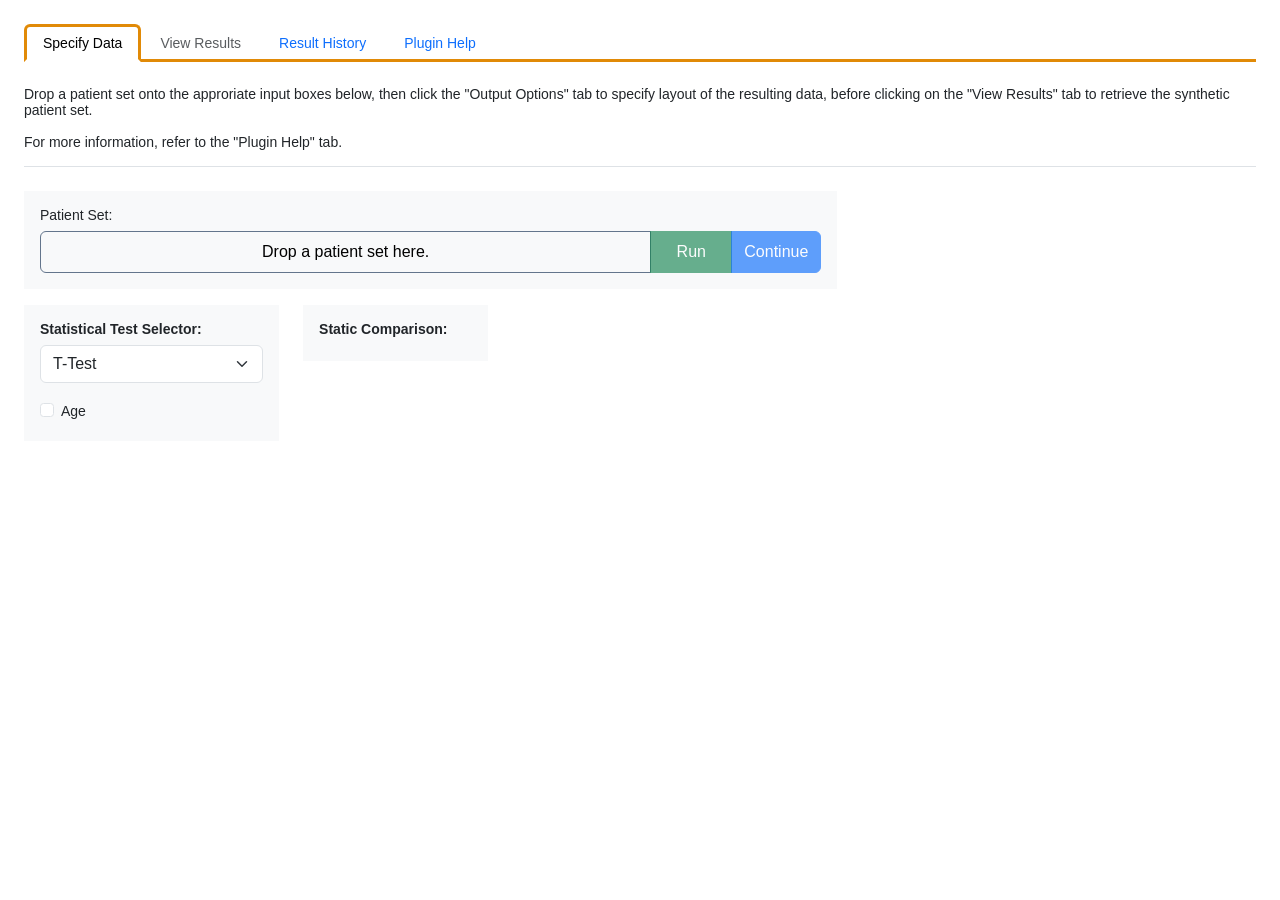
<file: plugin/webclient-1.8.x/edu/pitt/dbmi/synth-data/index.html>
<!doctype html>
<html lang="en">
    <head>
        <meta charset="utf-8" />
        <meta name="viewport" content="width=device-width, initial-scale=1" />
        <title>The Synthetic Data Generator (SDG) Plugin</title>
        <link rel="stylesheet"  href="assets/bootstrap/css/bootstrap.min.css" />
        <link rel="stylesheet" href="assets/bootstrap-icons/bootstrap-icons.min.css" />
        <link rel="stylesheet" href="assets/c3code/c3.css" />
        <link rel="stylesheet" href="css/sythndata-main.css" />
        <link rel="stylesheet" href="assets/datatables/datatables.min.css" />
        <script src="js/i2b2-loader.js"></script>
        <script src="assets/jquery/jquery-3.6.3.min.js"></script>
        <script src="assets/bootstrap/js/bootstrap.bundle.min.js"></script>
        <script src="assets/d3code/d3.v3.js"></script>
        <script src="assets/c3code/c3.js"></script>
        <script src="js/sythndata-charts.js"></script>
        <script src="js/sythndata-main.js"></script>
        <script src="assets/datatables/datatables.min.js"></script>
        <script src="assets/moment/moment.js"></script>
    </head>
    <body>
        <div class="py-4 px-4">
            <!-- tabs -->
            <ul class="nav nav-tabs mb-4" id="nav-tab" role="tablist">
                <li class="nav-item" role="presentation">
                    <button class="nav-link active" id="nav-data-tab" data-bs-toggle="tab" data-bs-target="#nav-data" type="button" role="tab"  aria-controls="nav-data" aria-selected="true">Specify Data</button>
                </li>
                <li class="nav-item" role="presentation">
                    <button class="nav-link disabled" id="nav-results-tab" data-bs-toggle="tab" data-bs-target="#nav-results" type="button" role="tab" aria-controls="nav-results" aria-selected="false">View Results</button>
                </li>
                <li class="nav-item" role="presentation">
                    <button class="nav-link" id="nav-history-tab" data-bs-toggle="tab" data-bs-target="#nav-history" type="button" role="tab" aria-controls="nav-history" aria-selected="false">Result History</button>
                </li>
                <li class="nav-item" role="presentation">
                    <button class="nav-link" id="nav-help-tab" data-bs-toggle="tab" data-bs-target="#nav-help" type="button" role="tab" aria-controls="nav-help" aria-selected="false">Plugin Help</button>
                </li>
            </ul>
            <!-- end of tabs -->
            <!-- tab contents -->
            <div class="tab-content" id="nav-tab-content">
                <div class="tab-pane fade show active" id="nav-data" role="tabpanel" aria-labelledby="nav-data-tab">
                    <div class="row">
                        <div class="col-md-12">
                            <div class="border-bottom">
                                <p>Drop a patient set onto the approriate input boxes below, then click the "Output Options" tab to specify layout of the resulting data, before clicking on the "View Results" tab to retrieve the synthetic patient set.</p>
                                <p>For more information, refer to the "Plugin Help" tab.</p>
                            </div>
                        </div>
                    </div>
                    <div class="row mt-4">
                        <div class="col-8">
                            <form>
                                <div class="row">
                                    <div class="col-12">
                                        <div class="mb-3 p-3 bg-light">
                                            <label class="form-label">Patient Set:</label>
                                            <div class="input-group">
                                                <div class="form-control droptrgt p-2 text-bg-light" id="sythndata-psmaindiv">
                                                    <div id="psmaindiv-content">Drop a patient set here.</div>
                                                </div>
                                                <button class="btn btn-success" id="runQuery" type="button" disabled="disabled">&nbsp;&nbsp;&nbsp;Run&nbsp;&nbsp;&nbsp;</button>
                                                <button class="btn btn-primary" id="continueLast" type="button" disabled="disabled">Continue</button>
                                            </div>
                                        </div>
                                    </div>
                                </div>
                                <div class="row">
                                    <div class="col-4">
                                        <div class="mb-3 p-3 bg-light">
                                            <div class="mb-3">
                                                <label for="statTest" class="form-label fw-bold">Statistical Test Selector:</label>
                                                <select class="form-select" id="statTest" name="statTest" aria-label="Statistical test" >
                                                    <option value="t-test">T-Test</option>
                                                    <option value="chi-squared">Chi-Squared Test</option>
                                                    <option value="ks-test">Ks Test</option>
                                                    <option value="anova-test">ANOVA Test</option>
                                                </select>
                                            </div>
                                            <div class="form-check">
                                                <input class="form-check-input" id="statTestAge" type="checkbox" name="statTestAge" value="age" />
                                                <label class="form-check-label mt-1" for="statTestAge">Age</label>
                                            </div>
                                        </div>
                                    </div>
                                    <div class="col-3">
                                        <div class="p-3 bg-light">
                                            <label class="form-label fw-bold">Static Comparison:</label>
                                            <div id="staticCompCheck"></div>
                                        </div>
                                    </div>
                                </div>
                            </form>
                        </div>
                    </div>
                </div>
                <div class="tab-pane fade" id="nav-results" role="tabpanel" aria-labelledby="nav-results-tab">
                    <!-- demographic status -->
                    <div class="row" id="demographicStatus" style="display: none;">
                        <div class="col-md-12">
                            <h6>Stats about the source data of this query:</h6>
                            <div class="card border-primary" style="min-width: 46em;">
                                <div class="card-header text-bg-primary text-center">
                                    <h5 class="m-0" id="patientCounts">N(patients) size = {counts}</h5>
                                </div>
                                <div class="card-body">
                                    <h6 class="card-title fw-bold mb-3">Statistical Test</h6>
                                    <div id="stat-test-plot"></div>

                                    <h6 class="card-title fw-bold mt-4 mb-3">Static Comparison Elements</h6>
                                    <div id="stat-compare-checks"></div>                                    
                                </div>
                                <div class="card-footer text-center">
                                    <div class="mb-2" id="synth-actions">
                                        <button class="btn btn-success me-2" id="startSynth">Synthesize</button>
                                        <button class="btn btn-secondary" id="cancelSynth">Cancel</button>
                                    </div>
                                    All n sizes must be at least 100 to synthesize.
                                </div>
                            </div>
                        </div>
                    </div>
                    <!-- end of demographic status -->
                    <!-- synthetic data gen status -->
                    <div id="synthDataGenStatus">
                        <nav class="navbar bg-body-secondary mb-4">
                            <div class="container-fluid">
                                <span class="navbar-brand">Synthetic Data Generation Results</span>
                                <a class="btn btn-success" id="downloadSynthData" href=""><i class="bi bi-file-arrow-down"></i> Download Synthetic Data Tables</a>
                            </div>
                        </nav>
                        <!-- data generation summary -->
                        <div class="row">
                            <div class="col">
                                <!-- result summary -->
                                <div class="card border-success mb-3" style="width: 28em; min-width: 28em;">
                                    <h6 class="card-header text-bg-success">Result Summary</h6>
                                    <div class="card-body">
                                        <table class="table table-sm table-striped">
                                            <thead>
                                                <tr>
                                                    <th scope="col"></th>
                                                    <th scope="col">Source</th>
                                                    <th scope="col">Synthetic</th>
                                                </tr>
                                            </thead>
                                            <tbody class="table-group-divider">
                                                <tr>
                                                    <th scope="row">Total Records:</th>
                                                    <td id="totalSourceRecords"></td>
                                                    <td id="totalSyntheticRecords"></td>
                                                </tr>
                                                <tr>
                                                    <th scope="row">Total Diagnoses:</th>
                                                    <td id="sourceCodesTotals"></td>
                                                    <td id="syntheticCodesTotals"></td>
                                                </tr>
                                            </tbody>
                                        </table>
                                    </div>
                                </div>
                                <!-- end of result summary -->
                                <!-- t-test -->
                                <div class="card border-success mb-4" id="tTestView" style="width: 28em; min-width: 28em;">
                                    <h6 class="card-header text-bg-success">T-Test</h6>
                                    <div class="card-body">
                                        <p>
                                            <span class="fw-bold" id="stTestValue">test value</span>:&nbsp;<span id="tTestResultField"></span><span class="fw-bold ms-4">p-value: </span><span id="pValue"></span>
                                        </p>
                                        <table class="table table-sm table-striped">
                                            <thead>
                                                <tr>
                                                    <th scope="col"></th>
                                                    <th scope="col">Source</th>
                                                    <th scope="col">Synthetic</th>
                                                </tr>
                                            </thead>
                                            <tbody class="table-group-divider">
                                                <tr>
                                                    <th scope="row">Mean</th>
                                                    <td id="meanSource"></td>
                                                    <td id="meanSynth"></td>
                                                </tr>
                                                <tr>
                                                    <th scope="row">First Quartile</th>
                                                    <td id="firstQuartSource"></td>
                                                    <td id="firstQuartSynth"></td>
                                                </tr>
                                                <tr>
                                                    <th scope="row">Median</th>
                                                    <td id="medianSource"></td>
                                                    <td id="medianSynth"></td>
                                                </tr>
                                                <tr>
                                                    <th scope="row">Third Quartile</th>
                                                    <td id="thirdQuartSource"></td>
                                                    <td id="thirdQuartSynth"></td>
                                                </tr>
                                            </tbody>
                                        </table>
                                    </div>
                                </div>
                                <!-- end of t-test -->
                            </div>
                            <div class="col">
                                <!-- "age" -->
                                <div class="card border-success mb-4" style="max-width: 46em; min-width: 46em;">
                                    <h6 class="card-header text-bg-success">Age</h6>
                                    <div class="card-body text-center">
                                        <div class="mb-3" id="ageBoxAndWhiskerPlotSource"></div>
                                        <div id="ageBoxAndWhiskerPlotSynth"></div>
                                    </div>
                                </div>
                                <!-- end of "age" -->
                            </div>
                        </div>
                        <!-- end of data generation summary -->
                        <!-- view options for comparison charts -->
                        <nav class="navbar bg-body-secondary mb-4">
                            <div class="container-fluid">
                                <div class="navbar-brand">Comparison Charts</div>
                                <div class="row g-2 align-items-center">
                                    <div class="col-auto">
                                        <label for="compViewOptions" class="form-label mt-2 fs-6">Select View Option:</label>
                                    </div>
                                    <div class="col-auto">
                                        <select id="compViewOptions" class="form-select form-select-sm" aria-label="View option">
                                            <option value="Percentage" selected>Percentage</option>
                                            <option value="Count">Count</option>
                                        </select>
                                    </div>
                                </div>
                            </div>
                        </nav>
                        <!-- end of view options for comparison charts -->
                        <div class="row">
                            <div class="col-lg-12">
                                <!-- "age range & gender" -->
                                <div class="card border-primary mb-4" style="max-width: 52em; min-width: 52em;">
                                    <h6 class="card-header text-bg-primary">Age Range & Gender</h6>
                                    <div class="card-body">
                                        <div id="pyramidCombined"></div>
                                    </div>
                                </div>
                                <!-- end of  "age range & gender" -->
                            </div>
                        </div>
                        <div class="row">
                            <div class="col-lg-6">
                                <!-- race -->
                                <div class="card border-primary mb-4" style="max-width: 37em; min-width: 37em;">
                                    <h6 class="card-header text-bg-primary">Race</h6>
                                    <div class="card-body">
                                        <div id="raceCompChart"></div>
                                    </div>
                                </div>
                                <!-- end of race -->
                            </div>
                            <div class="col-lg-6">
                                <!-- ethnicity -->
                                <div class="card border-primary mb-4" style="max-width: 37em; min-width: 37em;">
                                    <h6 class="card-header text-bg-primary">Ethnicity HISP</h6>
                                    <div class="card-body">
                                        <div id="ethnicityCompChart"></div>
                                    </div>
                                </div>
                                <!-- end of ethnicity -->
                            </div>
                        </div>
                        <div class="row">
                            <div class="col-lg-6">
                                <!-- zip codes -->
                                <div class="card border-primary mb-4" style="max-width: 37em; min-width: 37em;">
                                    <h6 class="card-header text-bg-primary">Zip Codes</h6>
                                    <div class="card-body">
                                        <div id="zipCodesCompChart"></div>
                                    </div>
                                </div>
                                <!-- end of zip codes -->
                            </div>
                            <div class="col-lg-6">
                                <!-- top ICD codes -->
                                <div class="card border-primary mb-4" style="max-width: 37em; min-width: 37em;">
                                    <h6 class="card-header text-bg-primary">Top ICD Codes</h6>
                                    <div class="card-body">
                                        <div id="topICDCodesCompChart"></div>
                                    </div>
                                </div>
                                <!-- end of top ICD codes -->
                            </div>
                        </div>
                        <!-- view options for top comorbidities -->
                        <nav class="navbar bg-body-secondary mb-4">
                            <div class="container-fluid">
                                <div class="navbar-brand">Top Comorbidities</div>
                                <div class="row g-2 align-items-center">
                                    <div class="col-auto">
                                        <label for="compViewOptions" class="form-label mt-2 fs-6">Choose an ICD code:</label>
                                    </div>
                                    <div class="col-auto">
                                        <select id="icdCodeOptions" class="form-select form-select-sm" aria-label="View option"></select>
                                    </div>
                                </div>
                            </div>
                        </nav>
                        <!-- end of view options for top comorbidities -->
                        <!-- ICD related charts -->
                        <div class="row">
                            <div class="col-lg-12">
                                <!-- top comorbidities -->
                                <div class="card border-info mb-4">
                                    <h6 class="card-header text-bg-info">Top ICD Codes</h6>
                                    <div class="card-body">
                                        <h5 class="card-title text-center fw-bold mb-3" id="topComorbTitle">Top Comorbidities for ICD code</h5>
                                        <!-- source comorbidities and synth comorbidities -->
                                        <div class="row mb-4">
                                            <div class="col-lg-6">
                                                <div id="donutRelatedIcdSource"></div>
                                            </div>
                                            <div class="col-lg-6">
                                                <div id="donutRelatedIcdSynth"></div>
                                            </div>
                                        </div>
                                        <!-- end of source comorbidities and synth comorbidities -->
                                        <h5 class="card-title text-center fw-bold mb-3" id="icdAgeDistributionTitle">Age Distribution for ICD code</h5>
                                        <!-- age distribution -->
                                        <div class="row">
                                            <div class="col-lg-12">
                                                <div id="icdAgeDistributionChart"></div>
                                            </div>
                                        </div>
                                        <!-- end of age distribution -->
                                    </div>
                                </div>
                                <!-- end of top comorbidities -->
                            </div>
                        </div>
                        <!-- end of ICD related charts -->
                    </div>
                    <!-- synthetic data gen status -->
                    <!-- error status -->
                    <div class="row" id="errorStatus">
                        <div class="col-md-6 mx-auto">
                            <div class="card border-danger mb-4">
                                <h6 class="card-header text-bg-danger"><i class="bi bi-exclamation-triangle-fill"></i> <span id="errorTitle">Error Title</span></h6>
                                <div class="card-body">
                                    <h6 class="card-title" id="errorMessage">Error message.</h6>
                                </div>
                            </div>
                        </div>
                    </div>
                    <!-- end of error status -->
                </div>
                <div class="tab-pane fade" id="nav-history" role="tabpanel" aria-labelledby="nav-history-tab">
                    <div class="row">
                        <div class="col-md-12">
                            <div class="table-responsive">
                                <table class="table table-striped table-sm w-100" id="result_history">
                                    <thead>
                                        <tr>
                                            <th scope="col">Synthetic Data</th>
                                            <th scope="col">Created On</th>
                                            <th scope="col"></th>
                                        </tr>
                                    </thead>
                                    <tbody></tbody>
                                </table>
                            </div>
                        </div>
                    </div>
                </div>
                <div class="tab-pane fade" id="nav-help" role="tabpanel" aria-labelledby="nav-help-tab">
                    <div class="row">
                        <div class="col-md-12">
                            <h5 class="border-bottom">Introduction</h5>
                            This plugin provides the following functions:
                            <ul class="help-list">
                                <li>Generates synthetic data that is statistically similar to the data for the selected patient set.</li>
                                <li>Continuation or recovery of the results for long running data generations after log outs or timeouts.</li>
                                <li>Statistical demographics information for the selected patient set.</li>
                            </ul>
                        </div>
                    </div>
                    <div class="row">
                        <div class="col-md-12">
                            <h5 class="border-bottom">Instructions</h5>
                            <ol class="help-list">
                                <li>
                                    Running the data generation:
                                    <ul class="list-unstyled">
                                        <li><i class="bi bi-arrow-right-circle-fill text-primary"></i> Navigate to the "Specify Data" tab.</li>
                                        <li><i class="bi bi-arrow-right-circle-fill text-primary"></i> Drag and drop a Patient Set.</li>
                                        <li><i class="bi bi-arrow-right-circle-fill text-primary"></i> Make sure none of the check-boxes are selected.</li>
                                        <li><i class="bi bi-arrow-right-circle-fill text-primary"></i> Click on the "Run" button or switch to the "View Results" tab.</li>
                                        <li><i class="bi bi-arrow-right-circle-fill text-primary"></i> Data generation will start and progress will be shown in teh "View Results" tab.</li>
                                        <li><i class="bi bi-arrow-right-circle-fill text-primary"></i> When data generation is complete, the "View Results" tab will show some statistical information about the data and a link for you to be able to download the data.</li>
                                        <li><i class="bi bi-arrow-right-circle-fill text-primary"></i> For large number of patients the generation can be long running. Please see next item to see how you can recover the run or results.</li>
                                    </ul>
                                </li>
                                <li>
                                    Recovering the data generation after the application is closed or timed out:
                                    <ul class="list-unstyled">
                                        <li><i class="bi bi-arrow-right-circle-fill text-primary"></i> Navigate to the "Specify Data" tab.</li>
                                        <li><i class="bi bi-arrow-right-circle-fill text-primary"></i> Drag and drop a Patient Set for which you started the generation in a previous session.</li>
                                        <li><i class="bi bi-arrow-right-circle-fill text-primary"></i> Click on the "Continue" button.</li>
                                        <li><i class="bi bi-arrow-right-circle-fill text-primary"></i> You will switch to the "View Results" tab and will be either shown the progress or the results.</li>
                                    </ul>
                                </li>
                                <li>
                                    Showing statistical demographics information: 
                                    <ul class="list-unstyled">
                                        <li><i class="bi bi-arrow-right-circle-fill text-primary"></i> Navigate to the "Specify Data" tab.</li>
                                        <li><i class="bi bi-arrow-right-circle-fill text-primary"></i> Drag and drop a Patient Set.</li>
                                        <li><i class="bi bi-arrow-right-circle-fill text-primary"></i> Select demographics information configuration using the check boxes in the "Statistical Test Selector" and/or the "Static Comparison".</li>
                                        <li><i class="bi bi-arrow-right-circle-fill text-primary"></i> Click on the "Run " button or switch to the "View Results" tab.</li>
                                        <li><i class="bi bi-arrow-right-circle-fill text-primary"></i> Information generation will start and progress will be shown in the "View Results" tab.</li>
                                        <li><i class="bi bi-arrow-right-circle-fill text-primary"></i> When information generation is complete the "View Results" tab will show the information.</li>
                                        <li><i class="bi bi-arrow-right-circle-fill text-primary"></i> Click on the "Synthesize " button to start data generation directly from the information display.</li>
                                    </ul>
                                </li>
                            </ol>
                        </div>
                    </div>
                </div>
            </div>
            <!-- end of tab contents -->
        </div>
        <!-- end of page padding -->
        <!-- message modal -->
        <div class="modal fade" id="sythndata-message-modal" tabindex="-1" aria-labelledby="sythndata-message-modal-title" aria-hidden="true">
            <div class="modal-dialog">
                <div class="modal-content">
                    <div class="modal-header">
                        <h6 class="modal-title" id="sythndata-message-modal-title">Message Title</h6>
                        <button type="button" class="btn-close" data-bs-dismiss="modal" aria-label="Close"></button>
                    </div>
                    <div class="modal-body" id="sythndata-message-modal-message">Message</div>
                    <div class="modal-footer">
                        <button type="button" class="btn btn-primary" data-bs-dismiss="modal">Close</button>
                    </div>
                </div>
            </div>
        </div>
        <!-- end of message modal -->
        <!-- progress modal -->
        <div class="modal fade" id="sythndata-progress-modal" data-bs-backdrop="static" tabindex="-1" aria-labelledby="sythndata-progress-modal-title" aria-hidden="true">
            <div class="modal-dialog modal-lg">
                <div class="modal-content">
                    <div class="modal-header">
                        <h6 class="modal-title" id="sythndata-progress-modal-title">Synthdata Progress</h6>
                    </div>
                    <div class="modal-body">
                        <h6>Please wait while the Synthetic Data Server creates your dataset.</h6>
                        <div class="progress" role="progressbar" aria-label="Generate data progress" aria-valuenow="100" aria-valuemin="0" aria-valuemax="100" style="height: 20px">
                            <div class="progress-bar progress-bar-striped progress-bar-animated" style="width: 100%"></div>
                        </div>
                        <div id="progressStep"></div>
                    </div>
                </div>
            </div>
        </div>
        <!-- end of progress modal -->
        <!-- confirm modal -->
        <div class="modal fade" id="sythndata-confirm-modal" data-bs-backdrop="static" tabindex="-1" aria-labelledby="sythndata-confirm-modal-title" aria-hidden="true">
            <div class="modal-dialog">
                <div class="modal-content">
                    <div class="modal-header">
                        <h6 class="modal-title" id="sythndata-confirm-modal-title">Confirm</h6>
                    </div>
                    <div class="modal-body" id="sythndata-confirm-modal-message">Message</div>
                    <div class="modal-footer">
                        <button id="modal-btn-no" type="button" class="btn btn-success" data-bs-dismiss="modal">No</button>
                        <button id="modal-btn-yes" type="button" class="btn btn-danger" data-bs-dismiss="modal" onclick="i2b2.sythndata.runQuery();">Yes</button>
                    </div>
                </div>
            </div>
        </div>
        <!-- end of confirm modal -->
    </body>
</html>
</file>
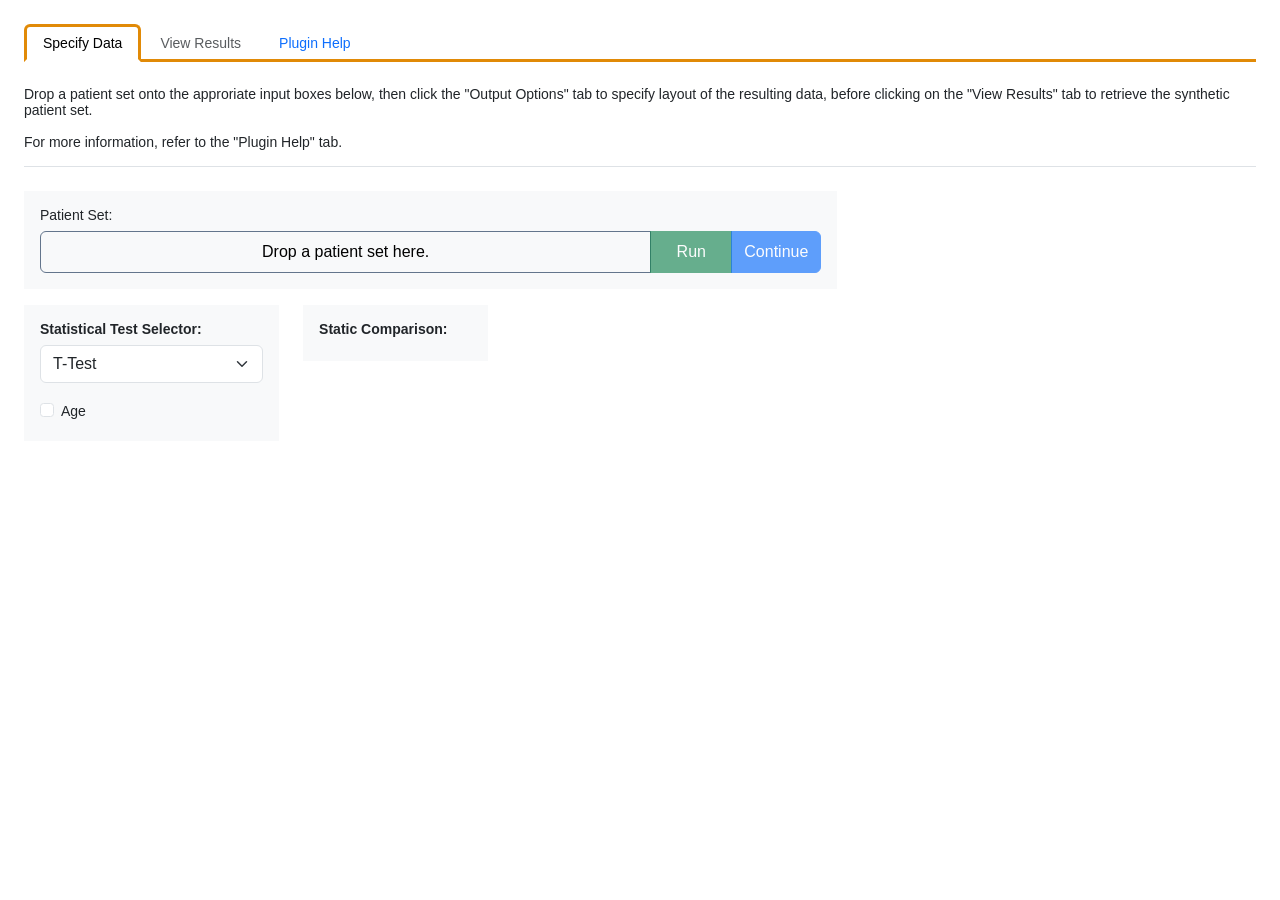
<file: docker/webclient/resources/www/webclient/plugins/edu/pitt/dbmi/synth-data/index.html>
<!doctype html>
<html lang="en">
    <head>
        <meta charset="utf-8" />
        <meta name="viewport" content="width=device-width, initial-scale=1" />
        <title>The Synthetic Data Generator (SDG) Plugin</title>
        <link rel="stylesheet"  href="assets/bootstrap/css/bootstrap.min.css" />
        <link rel="stylesheet" href="assets/bootstrap-icons/bootstrap-icons.min.css" />
        <link rel="stylesheet" href="assets/c3code/c3.css" />
        <link rel="stylesheet" href="css/sythndata-main.css" />
        <script src="js/i2b2-loader.js"></script>
        <script src="assets/jquery/jquery-3.6.3.min.js"></script>
        <script src="assets/bootstrap/js/bootstrap.bundle.min.js"></script>
        <script src="assets/d3code/d3.v3.js"></script>
        <script src="assets/c3code/c3.js"></script>
        <script src="js/sythndata-charts.js"></script>
        <script src="js/sythndata-main.js"></script>
    </head>
    <body>
        <div class="py-4 px-4">
            <!-- tabs -->
            <ul class="nav nav-tabs mb-4" id="nav-tab" role="tablist">
                <li class="nav-item" role="presentation">
                    <button class="nav-link active" id="nav-data-tab" data-bs-toggle="tab" data-bs-target="#nav-data" type="button" role="tab"  aria-controls="nav-data" aria-selected="true">Specify Data</button>
                </li>
                <li class="nav-item" role="presentation">
                    <button class="nav-link disabled" id="nav-results-tab" data-bs-toggle="tab" data-bs-target="#nav-results" type="button" role="tab" aria-controls="nav-results" aria-selected="false">View Results</button>
                </li>
                <li class="nav-item" role="presentation">
                    <button class="nav-link" id="nav-help-tab" data-bs-toggle="tab" data-bs-target="#nav-help" type="button" role="tab" aria-controls="nav-help" aria-selected="false">Plugin Help</button>
                </li>
            </ul>
            <!-- end of tabs -->
            <!-- tab contents -->
            <div class="tab-content" id="nav-tab-content">
                <div class="tab-pane fade show active" id="nav-data" role="tabpanel" aria-labelledby="nav-data-tab">
                    <div class="row">
                        <div class="col-md-12">
                            <div class="border-bottom">
                                <p>Drop a patient set onto the approriate input boxes below, then click the "Output Options" tab to specify layout of the resulting data, before clicking on the "View Results" tab to retrieve the synthetic patient set.</p>
                                <p>For more information, refer to the "Plugin Help" tab.</p>
                            </div>
                        </div>
                    </div>
                    <div class="row mt-4">
                        <div class="col-8">
                            <form>
                                <div class="row">
                                    <div class="col-12">
                                        <div class="mb-3 p-3 bg-light">
                                            <label class="form-label">Patient Set:</label>
                                            <div class="input-group">
                                                <div class="form-control droptrgt p-2 text-bg-light" id="sythndata-psmaindiv">
                                                    <div id="psmaindiv-content">Drop a patient set here.</div>
                                                </div>
                                                <button class="btn btn-success" id="runQuery" type="button" disabled="disabled">&nbsp;&nbsp;&nbsp;Run&nbsp;&nbsp;&nbsp;</button>
                                                <button class="btn btn-primary" id="continueLast" type="button" disabled="disabled">Continue</button>
                                            </div>
                                        </div>
                                    </div>
                                </div>
                                <div class="row">
                                    <div class="col-4">
                                        <div class="mb-3 p-3 bg-light">
                                            <div class="mb-3">
                                                <label for="statTest" class="form-label fw-bold">Statistical Test Selector:</label>
                                                <select class="form-select" id="statTest" name="statTest" aria-label="Statistical test" >
                                                    <option value="t-test">T-Test</option>
                                                    <option value="chi-squared">Chi-Squared Test</option>
                                                    <option value="ks-test">Ks Test</option>
                                                    <option value="anova-test">ANOVA Test</option>
                                                </select>
                                            </div>
                                            <div class="form-check">
                                                <input class="form-check-input" id="statTestAge" type="checkbox" name="statTestAge" value="age" />
                                                <label class="form-check-label mt-1" for="statTestAge">Age</label>
                                            </div>
                                        </div>
                                    </div>
                                    <div class="col-3">
                                        <div class="p-3 bg-light">
                                            <label class="form-label fw-bold">Static Comparison:</label>
                                            <div id="staticCompCheck"></div>
                                        </div>
                                    </div>
                                </div>
                            </form>
                        </div>
                    </div>
                </div>
                <div class="tab-pane fade" id="nav-results" role="tabpanel" aria-labelledby="nav-results-tab">
                    <!-- demographic status -->
                    <div class="row" id="demographicStatus" style="display: none;">
                        <div class="col-md-12">
                            <h6>Stats about the source data of this query:</h6>
                            <div class="card border-primary" style="min-width: 46em;">
                                <div class="card-header text-bg-primary text-center">
                                    <h5 class="m-0" id="patientCounts">N(patients) size = {counts}</h5>
                                </div>
                                <div class="card-body">
                                    <h6 class="card-title fw-bold mb-3">Statistical Test</h6>
                                    <div id="stat-test-plot"></div>

                                    <h6 class="card-title fw-bold mt-4 mb-3">Static Comparison Elements</h6>
                                    <div id="stat-compare-checks"></div>                                    
                                </div>
                                <div class="card-footer text-center">
                                    <div class="mb-2" id="synth-actions">
                                        <button class="btn btn-success me-2" id="startSynth">Synthesize</button>
                                        <button class="btn btn-secondary" id="cancelSynth">Cancel</button>
                                    </div>
                                    All n sizes must be at least 100 to synthesize.
                                </div>
                            </div>
                        </div>
                    </div>
                    <!-- end of demographic status -->
                    <!-- synthetic data gen status -->
                    <div id="synthDataGenStatus">
                        <nav class="navbar bg-body-secondary mb-4">
                            <div class="container-fluid">
                                <span class="navbar-brand">Synthetic Data Generation Results</span>
                                <a class="btn btn-success" id="downloadSynthData" href=""><i class="bi bi-file-arrow-down"></i> Download Synthetic Data Tables</a>
                            </div>
                        </nav>
                        <!-- data generation summary -->
                        <div class="row">
                            <div class="col">
                                <!-- result summary -->
                                <div class="card border-success mb-3" style="width: 28em; min-width: 28em;">
                                    <h6 class="card-header text-bg-success">Result Summary</h6>
                                    <div class="card-body">
                                        <table class="table table-sm table-striped">
                                            <thead>
                                                <tr>
                                                    <th scope="col"></th>
                                                    <th scope="col">Source</th>
                                                    <th scope="col">Synthetic</th>
                                                </tr>
                                            </thead>
                                            <tbody class="table-group-divider">
                                                <tr>
                                                    <th scope="row">Total Records:</th>
                                                    <td id="totalSourceRecords"></td>
                                                    <td id="totalSyntheticRecords"></td>
                                                </tr>
                                                <tr>
                                                    <th scope="row">Total Diagnoses:</th>
                                                    <td id="sourceCodesTotals"></td>
                                                    <td id="syntheticCodesTotals"></td>
                                                </tr>
                                            </tbody>
                                        </table>
                                    </div>
                                </div>
                                <!-- end of result summary -->
                                <!-- t-test -->
                                <div class="card border-success mb-4" id="tTestView" style="width: 28em; min-width: 28em;">
                                    <h6 class="card-header text-bg-success">T-Test</h6>
                                    <div class="card-body">
                                        <p>
                                            <span class="fw-bold" id="stTestValue">test value</span>:&nbsp;<span id="tTestResultField"></span><span class="fw-bold ms-4">p-value: </span><span id="pValue"></span>
                                        </p>
                                        <table class="table table-sm table-striped">
                                            <thead>
                                                <tr>
                                                    <th scope="col"></th>
                                                    <th scope="col">Source</th>
                                                    <th scope="col">Synthetic</th>
                                                </tr>
                                            </thead>
                                            <tbody class="table-group-divider">
                                                <tr>
                                                    <th scope="row">Mean</th>
                                                    <td id="meanSource"></td>
                                                    <td id="meanSynth"></td>
                                                </tr>
                                                <tr>
                                                    <th scope="row">First Quartile</th>
                                                    <td id="firstQuartSource"></td>
                                                    <td id="firstQuartSynth"></td>
                                                </tr>
                                                <tr>
                                                    <th scope="row">Median</th>
                                                    <td id="medianSource"></td>
                                                    <td id="medianSynth"></td>
                                                </tr>
                                                <tr>
                                                    <th scope="row">Third Quartile</th>
                                                    <td id="thirdQuartSource"></td>
                                                    <td id="thirdQuartSynth"></td>
                                                </tr>
                                            </tbody>
                                        </table>
                                    </div>
                                </div>
                                <!-- end of t-test -->
                            </div>
                            <div class="col">
                                <!-- "age" -->
                                <div class="card border-success mb-4" style="max-width: 46em; min-width: 46em;">
                                    <h6 class="card-header text-bg-success">Age</h6>
                                    <div class="card-body text-center">
                                        <div class="mb-3" id="ageBoxAndWhiskerPlotSource"></div>
                                        <div id="ageBoxAndWhiskerPlotSynth"></div>
                                    </div>
                                </div>
                                <!-- end of "age" -->
                            </div>
                        </div>
                        <!-- end of data generation summary -->
                        <!-- view options for comparison charts -->
                        <nav class="navbar bg-body-secondary mb-4">
                            <div class="container-fluid">
                                <div class="navbar-brand">Comparison Charts</div>
                                <div class="row g-2 align-items-center">
                                    <div class="col-auto">
                                        <label for="compViewOptions" class="form-label mt-2 fs-6">Select View Option:</label>
                                    </div>
                                    <div class="col-auto">
                                        <select id="compViewOptions" class="form-select form-select-sm" aria-label="View option">
                                            <option value="Percentage" selected>Percentage</option>
                                            <option value="Count">Count</option>
                                        </select>
                                    </div>
                                </div>
                            </div>
                        </nav>
                        <!-- end of view options for comparison charts -->
                        <div class="row">
                            <div class="col-lg-12">
                                <!-- "age range & gender" -->
                                <div class="card border-primary mb-4" style="max-width: 52em; min-width: 52em;">
                                    <h6 class="card-header text-bg-primary">Age Range & Gender</h6>
                                    <div class="card-body">
                                        <div id="pyramidCombined"></div>
                                    </div>
                                </div>
                                <!-- end of  "age range & gender" -->
                            </div>
                        </div>
                        <div class="row">
                            <div class="col-lg-6">
                                <!-- race -->
                                <div class="card border-primary mb-4" style="max-width: 37em; min-width: 37em;">
                                    <h6 class="card-header text-bg-primary">Race</h6>
                                    <div class="card-body">
                                        <div id="raceCompChart"></div>
                                    </div>
                                </div>
                                <!-- end of race -->
                            </div>
                            <div class="col-lg-6">
                                <!-- ethnicity -->
                                <div class="card border-primary mb-4" style="max-width: 37em; min-width: 37em;">
                                    <h6 class="card-header text-bg-primary">Ethnicity HISP</h6>
                                    <div class="card-body">
                                        <div id="ethnicityCompChart"></div>
                                    </div>
                                </div>
                                <!-- end of ethnicity -->
                            </div>
                        </div>
                        <div class="row">
                            <div class="col-lg-6">
                                <!-- zip codes -->
                                <div class="card border-primary mb-4" style="max-width: 37em; min-width: 37em;">
                                    <h6 class="card-header text-bg-primary">Zip Codes</h6>
                                    <div class="card-body">
                                        <div id="zipCodesCompChart"></div>
                                    </div>
                                </div>
                                <!-- end of zip codes -->
                            </div>
                            <div class="col-lg-6">
                                <!-- top ICD codes -->
                                <div class="card border-primary mb-4" style="max-width: 37em; min-width: 37em;">
                                    <h6 class="card-header text-bg-primary">Top ICD Codes</h6>
                                    <div class="card-body">
                                        <div id="topICDCodesCompChart"></div>
                                    </div>
                                </div>
                                <!-- end of top ICD codes -->
                            </div>
                        </div>
                        <!-- view options for top comorbidities -->
                        <nav class="navbar bg-body-secondary mb-4">
                            <div class="container-fluid">
                                <div class="navbar-brand">Top Comorbidities</div>
                                <div class="row g-2 align-items-center">
                                    <div class="col-auto">
                                        <label for="compViewOptions" class="form-label mt-2 fs-6">Choose an ICD code:</label>
                                    </div>
                                    <div class="col-auto">
                                        <select id="icdCodeOptions" class="form-select form-select-sm" aria-label="View option"></select>
                                    </div>
                                </div>
                            </div>
                        </nav>
                        <!-- end of view options for top comorbidities -->
                        <!-- ICD related charts -->
                        <div class="row">
                            <div class="col-lg-12">
                                <!-- top comorbidities -->
                                <div class="card border-info mb-4">
                                    <h6 class="card-header text-bg-info">Top ICD Codes</h6>
                                    <div class="card-body">
                                        <h5 class="card-title text-center fw-bold mb-3" id="topComorbTitle">Top Comorbidities for ICD code</h5>
                                        <!-- source comorbidities and synth comorbidities -->
                                        <div class="row mb-4">
                                            <div class="col-lg-6">
                                                <div id="donutRelatedIcdSource"></div>
                                            </div>
                                            <div class="col-lg-6">
                                                <div id="donutRelatedIcdSynth"></div>
                                            </div>
                                        </div>
                                        <!-- end of source comorbidities and synth comorbidities -->
                                        <h5 class="card-title text-center fw-bold mb-3" id="icdAgeDistributionTitle">Age Distribution for ICD code</h5>
                                        <!-- age distribution -->
                                        <div class="row">
                                            <div class="col-lg-12">
                                                <div id="icdAgeDistributionChart"></div>
                                            </div>
                                        </div>
                                        <!-- end of age distribution -->
                                    </div>
                                </div>
                                <!-- end of top comorbidities -->
                            </div>
                        </div>
                        <!-- end of ICD related charts -->
                    </div>
                    <!-- synthetic data gen status -->
                    <!-- error status -->
                    <div class="row" id="errorStatus">
                        <div class="col-md-6 mx-auto">
                            <div class="card border-danger mb-4">
                                <h6 class="card-header text-bg-danger"><i class="bi bi-exclamation-triangle-fill"></i> <span id="errorTitle">Error Title</span></h6>
                                <div class="card-body">
                                    <h6 class="card-title" id="errorMessage">Error message.</h6>
                                </div>
                            </div>
                        </div>
                    </div>
                    <!-- end of error status -->
                </div>
                <div class="tab-pane fade" id="nav-help" role="tabpanel" aria-labelledby="nav-help-tab">
                    <div class="row">
                        <div class="col-md-12">
                            <h5 class="border-bottom">Introduction</h5>
                            This plugin provides the following functions:
                            <ul class="help-list">
                                <li>Generates synthetic data that is statistically similar to the data for the selected patient set.</li>
                                <li>Continuation or recovery of the results for long running data generations after log outs or timeouts.</li>
                                <li>Statistical demographics information for the selected patient set.</li>
                            </ul>
                        </div>
                    </div>
                    <div class="row">
                        <div class="col-md-12">
                            <h5 class="border-bottom">Instructions</h5>
                            <ol class="help-list">
                                <li>
                                    Running the data generation:
                                    <ul class="list-unstyled">
                                        <li><i class="bi bi-arrow-right-circle-fill text-primary"></i> Navigate to the "Specify Data" tab.</li>
                                        <li><i class="bi bi-arrow-right-circle-fill text-primary"></i> Drag and drop a Patient Set.</li>
                                        <li><i class="bi bi-arrow-right-circle-fill text-primary"></i> Make sure none of the check-boxes are selected.</li>
                                        <li><i class="bi bi-arrow-right-circle-fill text-primary"></i> Click on the "Run" button or switch to the "View Results" tab.</li>
                                        <li><i class="bi bi-arrow-right-circle-fill text-primary"></i> Data generation will start and progress will be shown in teh "View Results" tab.</li>
                                        <li><i class="bi bi-arrow-right-circle-fill text-primary"></i> When data generation is complete, the "View Results" tab will show some statistical information about the data and a link for you to be able to download the data.</li>
                                        <li><i class="bi bi-arrow-right-circle-fill text-primary"></i> For large number of patients the generation can be long running. Please see next item to see how you can recover the run or results.</li>
                                    </ul>
                                </li>
                                <li>
                                    Recovering the data generation after the application is closed or timed out:
                                    <ul class="list-unstyled">
                                        <li><i class="bi bi-arrow-right-circle-fill text-primary"></i> Navigate to the "Specify Data" tab.</li>
                                        <li><i class="bi bi-arrow-right-circle-fill text-primary"></i> Drag and drop a Patient Set for which you started the generation in a previous session.</li>
                                        <li><i class="bi bi-arrow-right-circle-fill text-primary"></i> Click on the "Continue" button.</li>
                                        <li><i class="bi bi-arrow-right-circle-fill text-primary"></i> You will switch to the "View Results" tab and will be either shown the progress or the results.</li>
                                    </ul>
                                </li>
                                <li>
                                    Showing statistical demographics information: 
                                    <ul class="list-unstyled">
                                        <li><i class="bi bi-arrow-right-circle-fill text-primary"></i> Navigate to the "Specify Data" tab.</li>
                                        <li><i class="bi bi-arrow-right-circle-fill text-primary"></i> Drag and drop a Patient Set.</li>
                                        <li><i class="bi bi-arrow-right-circle-fill text-primary"></i> Select demographics information configuration using the check boxes in the "Statistical Test Selector" and/or the "Static Comparison".</li>
                                        <li><i class="bi bi-arrow-right-circle-fill text-primary"></i> Click on the "Run " button or switch to the "View Results" tab.</li>
                                        <li><i class="bi bi-arrow-right-circle-fill text-primary"></i> Information generation will start and progress will be shown in the "View Results" tab.</li>
                                        <li><i class="bi bi-arrow-right-circle-fill text-primary"></i> When information generation is complete the "View Results" tab will show the information.</li>
                                        <li><i class="bi bi-arrow-right-circle-fill text-primary"></i> Click on the "Synthesize " button to start data generation directly from the information display.</li>
                                    </ul>
                                </li>
                            </ol>
                        </div>
                    </div>
                </div>
            </div>
            <!-- end of tab contents -->
        </div>
        <!-- end of page padding -->
        <!-- message modal -->
        <div class="modal fade" id="sythndata-message-modal" tabindex="-1" aria-labelledby="sythndata-message-modal-title" aria-hidden="true">
            <div class="modal-dialog">
                <div class="modal-content">
                    <div class="modal-header">
                        <h6 class="modal-title" id="sythndata-message-modal-title">Message Title</h6>
                        <button type="button" class="btn-close" data-bs-dismiss="modal" aria-label="Close"></button>
                    </div>
                    <div class="modal-body" id="sythndata-message-modal-message">Message</div>
                    <div class="modal-footer">
                        <button type="button" class="btn btn-primary" data-bs-dismiss="modal">Close</button>
                    </div>
                </div>
            </div>
        </div>
        <!-- end of message modal -->
        <!-- progress modal -->
        <div class="modal fade" id="sythndata-progress-modal" data-bs-backdrop="static" tabindex="-1" aria-labelledby="sythndata-progress-modal-title" aria-hidden="true">
            <div class="modal-dialog modal-lg">
                <div class="modal-content">
                    <div class="modal-header">
                        <h6 class="modal-title" id="sythndata-progress-modal-title">Synthdata Progress</h6>
                    </div>
                    <div class="modal-body">
                        <h6>Please wait while the Synthetic Data Server creates your dataset.</h6>
                        <div class="progress" role="progressbar" aria-label="Generate data progress" aria-valuenow="100" aria-valuemin="0" aria-valuemax="100" style="height: 20px">
                            <div class="progress-bar progress-bar-striped progress-bar-animated" style="width: 100%"></div>
                        </div>
                        <div id="progressStep"></div>
                    </div>
                </div>
            </div>
        </div>
        <!-- end of progress modal -->
        <!-- confirm modal -->
        <div class="modal fade" id="sythndata-confirm-modal" data-bs-backdrop="static" tabindex="-1" aria-labelledby="sythndata-confirm-modal-title" aria-hidden="true">
            <div class="modal-dialog">
                <div class="modal-content">
                    <div class="modal-header">
                        <h6 class="modal-title" id="sythndata-confirm-modal-title">Confirm</h6>
                    </div>
                    <div class="modal-body" id="sythndata-confirm-modal-message">Message</div>
                    <div class="modal-footer">
                        <button id="modal-btn-no" type="button" class="btn btn-success" data-bs-dismiss="modal">No</button>
                        <button id="modal-btn-yes" type="button" class="btn btn-danger" data-bs-dismiss="modal" onclick="i2b2.sythndata.runQuery();">Yes</button>
                    </div>
                </div>
            </div>
        </div>
        <!-- end of confirm modal -->
    </body>
</html>
</file>
<file: plugin/webclient-1.8.x/edu/pitt/dbmi/synth-data/assets/c3code/c3.css>
/*-- Chart --*/

.c3 svg {
  font: 10px sans-serif;
}
.c3 path, .c3 line {
  fill: none;
  stroke: #000;
}
.c3 text {
  -webkit-user-select: none;
     -moz-user-select: none;
          user-select: none;
}

.c3-legend-item-tile,
.c3-xgrid-focus,
.c3-ygrid,
.c3-event-rect,
.c3-bars path {
  shape-rendering: crispEdges;
}

.c3-chart-arc path {
  stroke: #fff;

}
.c3-chart-arc text {
  fill: #fff;
  font-size: 13px;
}

/*-- Axis --*/

.c3-axis-x .tick {
}
.c3-axis-x-label {
}

.c3-axis-y .tick {
}
.c3-axis-y-label {
}

.c3-axis-y2 .tick {
}
.c3-axis-y2-label {
}

/*-- Grid --*/

.c3-grid line {
  stroke: #aaa;
}
.c3-grid text {
  fill: #aaa;
}
.c3-xgrid, .c3-ygrid {
  stroke-dasharray: 3 3;
}
.c3-xgrid-focus {
}

/*-- Text on Chart --*/

.c3-text {
}

.c3-text.c3-empty {
  fill: #808080;
  font-size: 2em;
}

/*-- Line --*/

.c3-line {
  stroke-width: 1px;
}
/*-- Point --*/

.c3-circle._expanded_ {
  stroke-width: 1px;
  stroke: white;
}
.c3-selected-circle {
  fill: white;
  stroke-width: 2px;
}

/*-- Bar --*/

.c3-bar {
  stroke-width: 0;
}
.c3-bar._expanded_ {
  fill-opacity: 0.75;
}

/*-- Arc --*/

.c3-chart-arcs-title {
  font-size: 1.3em;
}

/*-- Focus --*/

.c3-target.c3-focused {
  opacity: 1;
}
.c3-target.c3-focused path.c3-line, .c3-target.c3-focused path.c3-step {
  stroke-width: 2px;
}
.c3-target.c3-defocused {
  opacity: 0.3 !important;
}


/*-- Region --*/

.c3-region {
  fill: steelblue;
  fill-opacity: .1;
}

/*-- Brush --*/

.c3-brush .extent {
  fill-opacity: .1;
}

/*-- Select - Drag --*/

.c3-dragarea {
}

/*-- Legend --*/

.c3-legend-item {
  font-size: 12px;
}

.c3-legend-background {
  opacity: 0.75;
  fill: white;
  stroke: lightgray;
  stroke-width: 1
}

/*-- Tooltip --*/

.c3-tooltip-container {
  z-index: 10;
}
.c3-tooltip {
  border-collapse:collapse;
  border-spacing:0;
  background-color:#fff;
  empty-cells:show;
  -webkit-box-shadow: 7px 7px 12px -9px rgb(119,119,119);
     -moz-box-shadow: 7px 7px 12px -9px rgb(119,119,119);
          box-shadow: 7px 7px 12px -9px rgb(119,119,119);
  opacity: 0.9;
}
.c3-tooltip tr {
  border:1px solid #CCC;
}
.c3-tooltip th {
  background-color: #aaa;
  font-size:14px;
  padding:2px 5px;
  text-align:left;
  color:#FFF;
}
.c3-tooltip td {
  font-size:13px;
  padding: 3px 6px;
  background-color:#fff;
  border-left:1px dotted #999;
}
.c3-tooltip td > span {
  display: inline-block;
  width: 10px;
  height: 10px;
  margin-right: 6px;
}
.c3-tooltip td.value{
  text-align: right;
}

.c3-area {
  stroke-width: 0;
  opacity: 0.2;
}

.c3-chart-arcs .c3-chart-arcs-background {
  fill: #e0e0e0;
  stroke: none;
}
.c3-chart-arcs .c3-chart-arcs-gauge-unit {
  fill: #000;
  font-size: 16px;
}
.c3-chart-arcs .c3-chart-arcs-gauge-max {
  fill: #777;
}
.c3-chart-arcs .c3-chart-arcs-gauge-min {
  fill: #777;
}

.c3-chart-arc .c3-gauge-value {
  fill: #000;
/*  font-size: 28px !important;*/
}
</file>
<file: plugin/webclient-1.8.x/edu/pitt/dbmi/synth-data/css/sythndata-main.css>
body, td, p {
    font-family: "Roboto", "Helvetica", "Arial", sans-serif;
    font-weight: 500;
    font-size: 14px;
    line-height: 16px;
}

.nav-tabs {
    --bs-nav-tabs-border-width: 3px;
    --bs-nav-tabs-border-color: #e18a07;
    --bs-nav-tabs-link-hover-border-color: #e9ecef #e9ecef #e18a07;
    --bs-nav-tabs-link-active-border-color: #e18a07 #e18a07 #fff;
}

.help-list li {
    padding-top: 0.25rem !important;
    padding-bottom: 0.25rem !important;
}

div.droptrgt {
    text-align:center;
    border: 1px solid #63758C;
    width: 100%;
    overflow: hidden;
    background-color: #fff;
}

.c3-xgrid-line.gridSource line {
    stroke-dasharray: 3 3;
    stroke: lightblue;
}
.c3-xgrid-line.gridSynth line {
    stroke-dasharray: 3 3;
    stroke: rgb(244, 194, 102);
}
.c3-xgrid-line.gridQSource line {
    stroke-dasharray: 2 10;
    stroke: lightblue;
}
.c3-xgrid-line.gridQSynth line {
    stroke-dasharray: 2 10;
    stroke: rgb(244, 194, 102);
}
.c3-axis-x-label {
    font-size: medium;
}
.c3-grid text {
    font-size: small;
}
.c3-grid.gridBW text {
    fill: #000;
}
.c3-xgrid-line.gridBW line {
    stroke-dasharray: 2 10;
    stroke: rgb(23, 23, 23);
}
</file>
<file: docker/webclient/resources/www/webclient/plugins/edu/pitt/dbmi/synth-data/assets/c3code/c3.css>
/*-- Chart --*/

.c3 svg {
  font: 10px sans-serif;
}
.c3 path, .c3 line {
  fill: none;
  stroke: #000;
}
.c3 text {
  -webkit-user-select: none;
     -moz-user-select: none;
          user-select: none;
}

.c3-legend-item-tile,
.c3-xgrid-focus,
.c3-ygrid,
.c3-event-rect,
.c3-bars path {
  shape-rendering: crispEdges;
}

.c3-chart-arc path {
  stroke: #fff;

}
.c3-chart-arc text {
  fill: #fff;
  font-size: 13px;
}

/*-- Axis --*/

.c3-axis-x .tick {
}
.c3-axis-x-label {
}

.c3-axis-y .tick {
}
.c3-axis-y-label {
}

.c3-axis-y2 .tick {
}
.c3-axis-y2-label {
}

/*-- Grid --*/

.c3-grid line {
  stroke: #aaa;
}
.c3-grid text {
  fill: #aaa;
}
.c3-xgrid, .c3-ygrid {
  stroke-dasharray: 3 3;
}
.c3-xgrid-focus {
}

/*-- Text on Chart --*/

.c3-text {
}

.c3-text.c3-empty {
  fill: #808080;
  font-size: 2em;
}

/*-- Line --*/

.c3-line {
  stroke-width: 1px;
}
/*-- Point --*/

.c3-circle._expanded_ {
  stroke-width: 1px;
  stroke: white;
}
.c3-selected-circle {
  fill: white;
  stroke-width: 2px;
}

/*-- Bar --*/

.c3-bar {
  stroke-width: 0;
}
.c3-bar._expanded_ {
  fill-opacity: 0.75;
}

/*-- Arc --*/

.c3-chart-arcs-title {
  font-size: 1.3em;
}

/*-- Focus --*/

.c3-target.c3-focused {
  opacity: 1;
}
.c3-target.c3-focused path.c3-line, .c3-target.c3-focused path.c3-step {
  stroke-width: 2px;
}
.c3-target.c3-defocused {
  opacity: 0.3 !important;
}


/*-- Region --*/

.c3-region {
  fill: steelblue;
  fill-opacity: .1;
}

/*-- Brush --*/

.c3-brush .extent {
  fill-opacity: .1;
}

/*-- Select - Drag --*/

.c3-dragarea {
}

/*-- Legend --*/

.c3-legend-item {
  font-size: 12px;
}

.c3-legend-background {
  opacity: 0.75;
  fill: white;
  stroke: lightgray;
  stroke-width: 1
}

/*-- Tooltip --*/

.c3-tooltip-container {
  z-index: 10;
}
.c3-tooltip {
  border-collapse:collapse;
  border-spacing:0;
  background-color:#fff;
  empty-cells:show;
  -webkit-box-shadow: 7px 7px 12px -9px rgb(119,119,119);
     -moz-box-shadow: 7px 7px 12px -9px rgb(119,119,119);
          box-shadow: 7px 7px 12px -9px rgb(119,119,119);
  opacity: 0.9;
}
.c3-tooltip tr {
  border:1px solid #CCC;
}
.c3-tooltip th {
  background-color: #aaa;
  font-size:14px;
  padding:2px 5px;
  text-align:left;
  color:#FFF;
}
.c3-tooltip td {
  font-size:13px;
  padding: 3px 6px;
  background-color:#fff;
  border-left:1px dotted #999;
}
.c3-tooltip td > span {
  display: inline-block;
  width: 10px;
  height: 10px;
  margin-right: 6px;
}
.c3-tooltip td.value{
  text-align: right;
}

.c3-area {
  stroke-width: 0;
  opacity: 0.2;
}

.c3-chart-arcs .c3-chart-arcs-background {
  fill: #e0e0e0;
  stroke: none;
}
.c3-chart-arcs .c3-chart-arcs-gauge-unit {
  fill: #000;
  font-size: 16px;
}
.c3-chart-arcs .c3-chart-arcs-gauge-max {
  fill: #777;
}
.c3-chart-arcs .c3-chart-arcs-gauge-min {
  fill: #777;
}

.c3-chart-arc .c3-gauge-value {
  fill: #000;
/*  font-size: 28px !important;*/
}
</file>
<file: docker/webclient/resources/www/webclient/plugins/edu/pitt/dbmi/synth-data/css/sythndata-main.css>
body, td, p {
    font-family: "Roboto", "Helvetica", "Arial", sans-serif;
    font-weight: 500;
    font-size: 14px;
    line-height: 16px;
}

.nav-tabs {
    --bs-nav-tabs-border-width: 3px;
    --bs-nav-tabs-border-color: #e18a07;
    --bs-nav-tabs-link-hover-border-color: #e9ecef #e9ecef #e18a07;
    --bs-nav-tabs-link-active-border-color: #e18a07 #e18a07 #fff;
}

.help-list li {
    padding-top: 0.25rem !important;
    padding-bottom: 0.25rem !important;
}

div.droptrgt {
    text-align:center;
    border: 1px solid #63758C;
    width: 100%;
    overflow: hidden;
    background-color: #fff;
}

.c3-xgrid-line.gridSource line {
    stroke-dasharray: 3 3;
    stroke: lightblue;
}
.c3-xgrid-line.gridSynth line {
    stroke-dasharray: 3 3;
    stroke: rgb(244, 194, 102);
}
.c3-xgrid-line.gridQSource line {
    stroke-dasharray: 2 10;
    stroke: lightblue;
}
.c3-xgrid-line.gridQSynth line {
    stroke-dasharray: 2 10;
    stroke: rgb(244, 194, 102);
}
.c3-axis-x-label {
    font-size: medium;
}
.c3-grid text {
    font-size: small;
}
.c3-grid.gridBW text {
    fill: #000;
}
.c3-xgrid-line.gridBW line {
    stroke-dasharray: 2 10;
    stroke: rgb(23, 23, 23);
}
</file>
